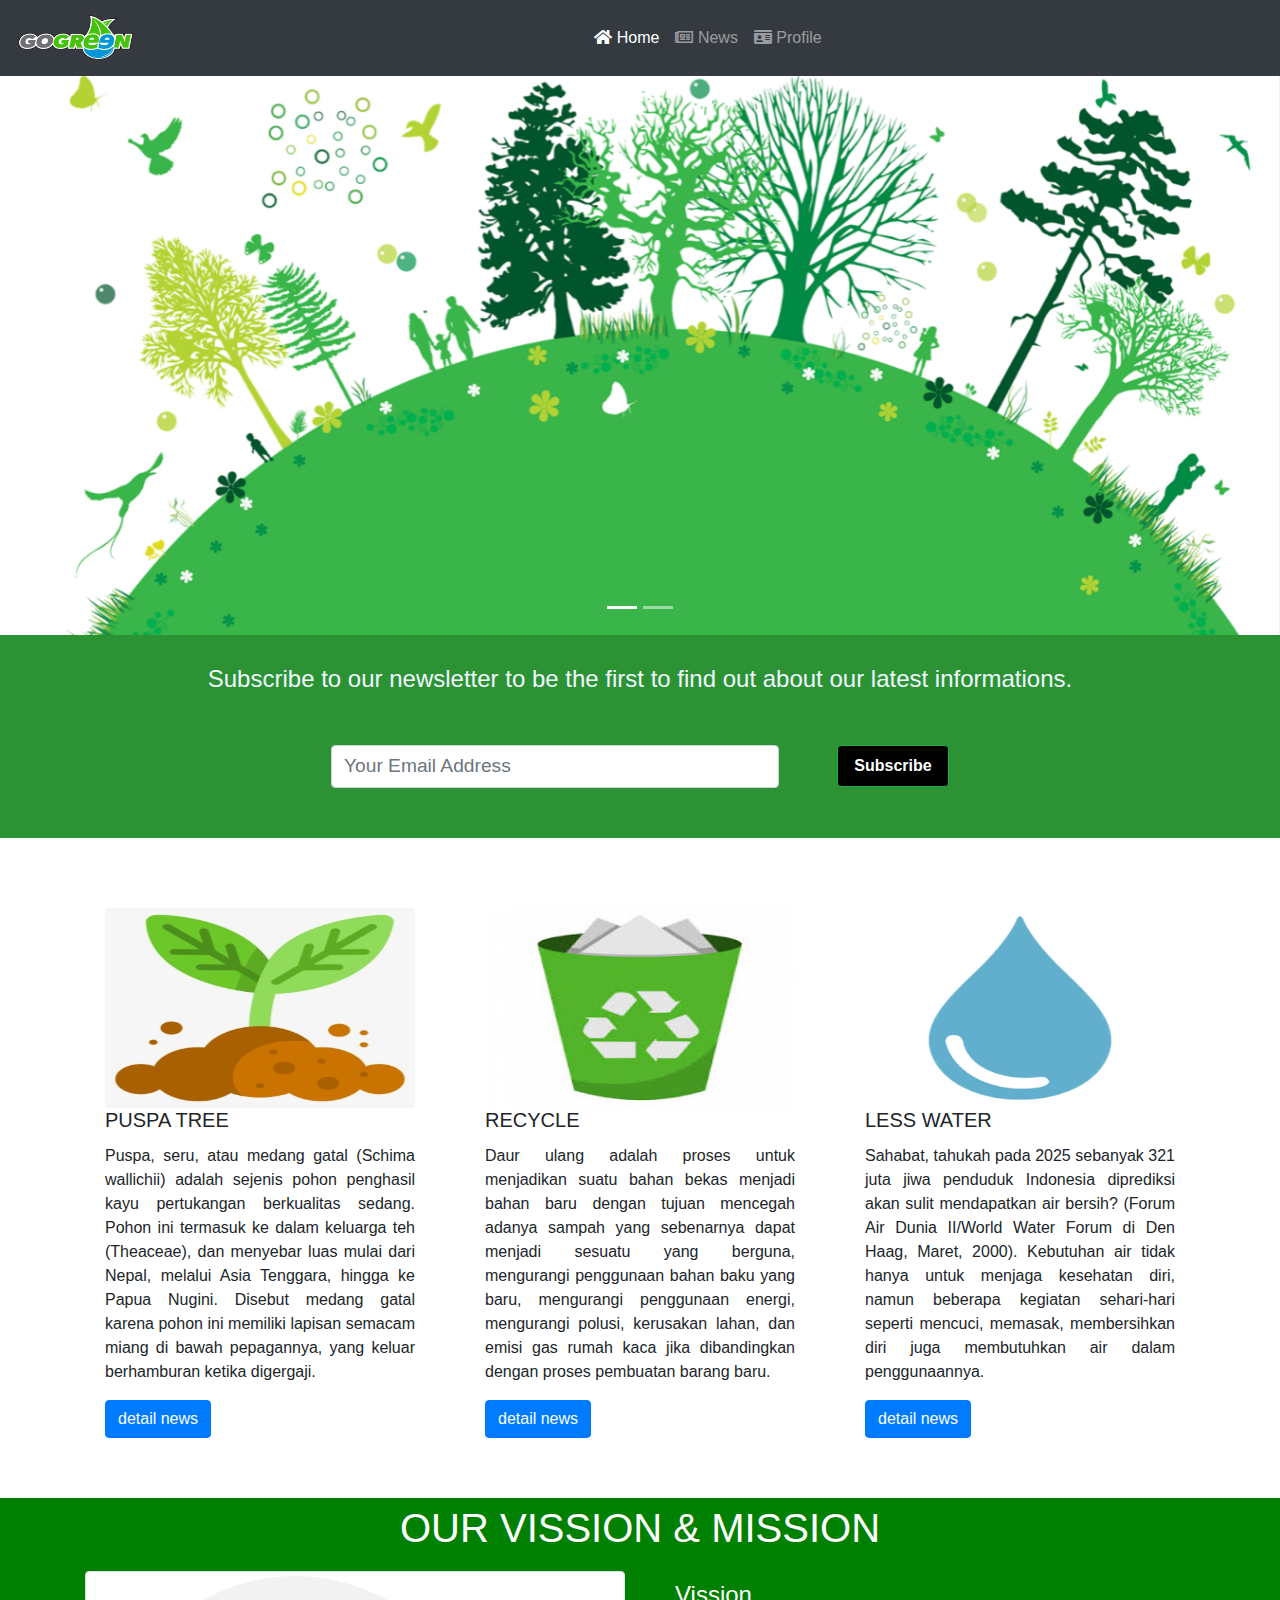
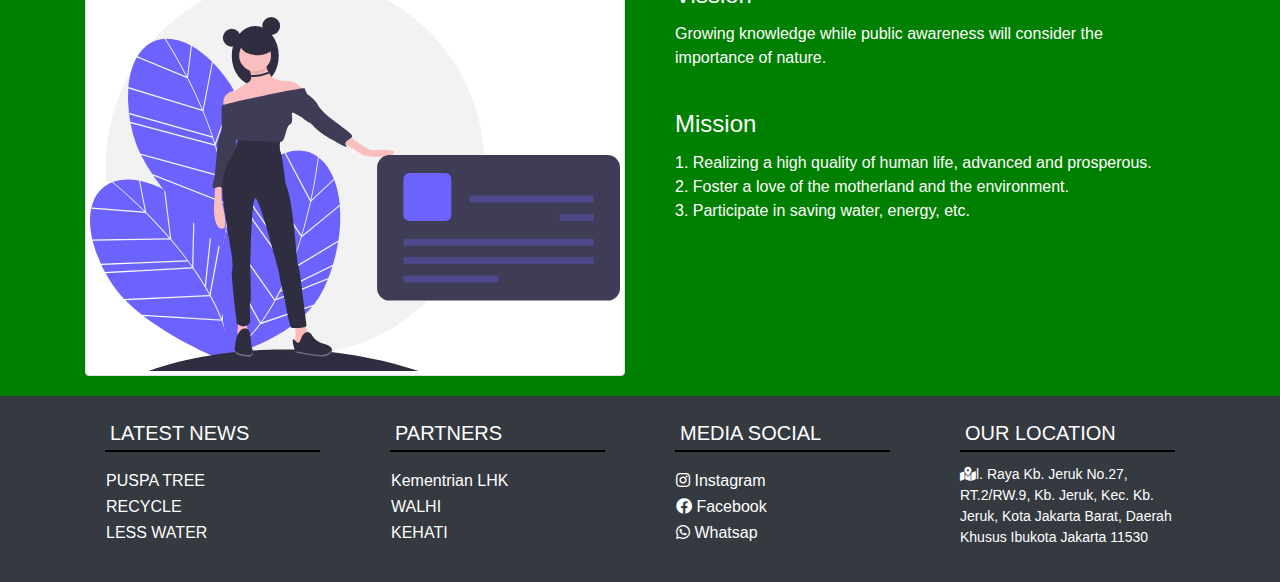
<file: index.html>
<!doctype html>
<html lang="en">

<head>
    <!-- Required meta tags -->
    <meta charset="utf-8">
    <meta name="viewport" content="width=device-width, initial-scale=1, shrink-to-fit=no">
    <link rel="icon" href="assets/gambar/logoGogreen.png" type="image/png">
    <!-- Bootstrap CSS -->
    <!-- <link rel="stylesheet" href="/assets/bootstrap-4.4.1-dist/css/bootstrap.min.css"> -->
    <link rel="stylesheet" href="https://stackpath.bootstrapcdn.com/bootstrap/4.4.1/css/bootstrap.min.css"
        integrity="sha384-Vkoo8x4CGsO3+Hhxv8T/Q5PaXtkKtu6ug5TOeNV6gBiFeWPGFN9MuhOf23Q9Ifjh" crossorigin="anonymous">
    <link rel="stylesheet" href="assets/css/style.css">
    <link rel="stylesheet" href="assets/fontawesome/css/all.min.css">
    <title>Home</title>
</head>

<body>
    <nav class="navbar navbar-expand-lg navbar-dark bg-dark">
        <a class="navbar-brand" href="#">
            <img src="assets/gambar/gogreen.png" width="120" height="50" alt="">
        </a>
        <button class="navbar-toggler" type="button" data-toggle="collapse" data-target="#navbarText"
            aria-controls="navbarText" aria-expanded="false" aria-label="Toggle navigation">
            <span class="navbar-toggler-icon"></span>
        </button>
        <div class="collapse navbar-collapse" id="navbarText">
            <ul class="navbar-nav mx-lg-auto">
                <li class="nav-item">
                    <a class="nav-link active" href="#"> <i class="fa fa-home"></i> Home </a>
                </li>
                <li>
                    <a class="nav-link" href="#news"><i class="far fa-newspaper"></i> News</a>
                </li>
                <li>
                    <a class="nav-link" href="profile.html"><i class="fas fa-id-card"></i> Profile</a>
                </li>
            </ul>
        </div>
    </nav>
    <section>
        <div id="carouselExampleCaptions" class="carousel slide" data-ride="carousel">
            <ol class="carousel-indicators">
                <li data-target="#carouselExampleCaptions" data-slide-to="0" class="active"></li>
                <li data-target="#carouselExampleCaptions" data-slide-to="1"></li>
            </ol>
            <div class="carousel-inner">
                <div class="carousel-item active">
                    <img src="assets/gambar/alam2.png" class="d-block w-100" alt="...">
                </div>
                <div class="carousel-item">
                    <img src="assets/gambar/bumi_zag.png" class="d-block w-100" alt="...">
                </div>
            </div>
            <a class="carousel-control-prev" href="#carouselExampleCaptions" role="button" data-slide="prev">
                <span class="carousel-control-prev-icon" aria-hidden="true"></span>
                <span class="sr-only">Previous</span>
            </a>
            <a class="carousel-control-next" href="#carouselExampleCaptions" role="button" data-slide="next">
                <span class="carousel-control-next-icon" aria-hidden="true"></span>
                <span class="sr-only">Next</span>
            </a>
        </div>
    </section>
    <section class="subsBlok">
        <h4 style="color: aliceblue;">Subscribe to our newsletter to be the first to find out about our latest
            informations.</h4>
        <form class="form-inline" name="muform">
            <input id="emailSubs" class="form-control mr-sm-5" id="email" type="email" placeholder="Your Email Address">
            <input id="subs" value="Subscribe" class="btn btn-outline-success my-2 my-sm-0" type="button">
        </form>
    </section>
    <section class="subsBlok" id="news">
        <div class="container-lg">
            <div class="row">
                <div class="col-sm-4">
                    <div class="card-body">
                        <img class="card-img-top" src="assets/gambar/smallTree.png" alt="Growt Plant" height="200px">
                        <h5 class="card-title">PUSPA TREE</h5>
                        <p class="card-text text-justify">Puspa, seru, atau medang gatal (Schima wallichii) adalah
                            sejenis pohon penghasil kayu pertukangan berkualitas sedang. Pohon ini termasuk ke dalam
                            keluarga teh (Theaceae), dan menyebar luas mulai dari Nepal, melalui Asia Tenggara, hingga
                            ke Papua Nugini. Disebut medang gatal karena pohon ini memiliki lapisan semacam miang di
                            bawah pepagannya, yang keluar berhamburan ketika digergaji.</p>
                        <a href="growTree.html" class="btn btn-primary">detail news</a>
                    </div>
                </div>
                <div class="col-sm-4">
                    <div class="card-body">
                        <img class="card-img-top" src="assets/gambar/recyle.jpg" alt="Growt Plant" height="200px">
                        <h5 class="card-title">RECYCLE</h5>
                        <p class="card-text text-justify">Daur ulang adalah proses untuk menjadikan suatu bahan bekas
                            menjadi bahan baru dengan tujuan mencegah adanya sampah yang sebenarnya dapat menjadi
                            sesuatu yang berguna, mengurangi penggunaan bahan baku yang baru, mengurangi penggunaan
                            energi, mengurangi polusi, kerusakan lahan, dan emisi gas rumah kaca jika dibandingkan
                            dengan proses pembuatan barang baru.</p>
                        <a href="recyle.html" class="btn btn-primary">detail news</a>
                    </div>
                </div>
                <div class="col-sm-4">
                    <div class="card-body">
                        <img class="card-img-top" src="assets/gambar/water.png" alt="Growt Plant" height="200px">
                        <h5 class="card-title">LESS WATER</h5>
                        <p class="card-text text-justify">
                            Sahabat, tahukah pada 2025 sebanyak 321 juta jiwa penduduk Indonesia diprediksi akan sulit
                            mendapatkan air bersih? (Forum Air Dunia II/World Water Forum di Den Haag, Maret, 2000).
                            Kebutuhan air tidak hanya untuk menjaga kesehatan diri, namun beberapa kegiatan sehari-hari
                            seperti mencuci, memasak, membersihkan diri juga membutuhkan air dalam penggunaannya.
                        </p>
                        <a href="lesswater.html" class="btn btn-primary">detail news</a>
                    </div>
                </div>
            </div>
        </div>
    </section>
    <section class="visi-misi" id="visi-misi">
        <div class="container">
            <p class="text-center text-uppercase judul text-white">Our Vission & Mission</p>
            <div class="row">
                <div class="col-lg-6">
                    <img src="assets/gambar/undraw_profile_data_mk6k.svg" alt="gambarTree" class="img-thumbnail">
                </div>
                <div class="col-lg-6">
                    <div class="row">
                        <div class="col-lg-12">
                            <div class="card text-white">
                                <div class="card-body">
                                    <h4 class="card-title">Vission</h4>
                                    <p class="card-text">
                                        Growing knowledge while public awareness will consider the importance of nature.
                                    </p>
                                </div>
                            </div>
                        </div>
                        <div class="col-lg-12">
                            <div class="card text-white">
                                <div class="card-body">
                                    <h4 class="card-title">Mission</h4>
                                    <p class="card-text">
                                        1. Realizing a high quality of human life, advanced and prosperous. <br>
                                        2. Foster a love of the motherland and the environment. <br>
                                        3. Participate in saving water, energy, etc.
                                    </p>
                                </div>
                            </div>
                        </div>
                    </div>
                </div>
            </div>
        </div>
    </section>
    <section class="footer bg-dark">
        <div class="container">
            <div class="row">
                <div class="col-lg-3">
                    <div class="card">
                        <div class="card-body">
                            <h5 class="card-title text-uppercase text-white"
                                style="border-bottom: 2px solid black; padding: 5px;">
                                Latest NEWS
                            </h5>
                            <p class="card-text">
                                <ul class="text-white list-group">
                                    <a href="growTree.html">
                                        <li class="list-group-item">PUSPA TREE</li>
                                    </a>
                                    <a href="recyle.html">
                                        <li class="list-group-item">RECYCLE</li>
                                    </a>
                                    <a href="lesswater.html">
                                        <li class="list-group-item">LESS WATER</li>
                                    </a>
                                </ul>
                            </p>
                        </div>
                    </div>
                </div>
                <div class="col-lg-3">
                    <div class="card">
                        <div class="card-body ">
                            <h5 class="card-title text-uppercase text-white"
                                style="border-bottom: 2px solid black; padding: 5px;">
                                Partners
                            </h5>
                            <p class="card-text">
                                <ul class="text-white list-group">
                                    <li class="list-group-item">Kementrian LHK</li>
                                    <li class="list-group-item">WALHI</li>
                                    <li class="list-group-item">KEHATI</li>
                                </ul>
                            </p>
                        </div>
                    </div>
                </div>
                <div class="col-lg-3">
                    <div class="card">
                        <div class="card-body">
                            <h5 class="card-title text-uppercase text-white"
                                style="border-bottom: 2px solid black; padding: 5px;">
                                Media Social
                            </h5>
                            <p class="card-text">
                                <ul class="text-white list-group">
                                    <a href="https://www.instagram.com/">
                                        <li class="list-group-item"><i class="fab fa-instagram"></i> Instagram</li>
                                    </a>
                                    <a href="https://www.Facebook.com">
                                        <li class="list-group-item"><i class="fab fa-facebook"></i> Facebook</li>
                                    </a>
                                    <a href="https://www.whatsapp.com">
                                        <li class="list-group-item"><i class="fab fa-whatsapp"></i> Whatsap</li>
                                    </a>
                                </ul>
                            </p>
                        </div>
                    </div>
                </div>
                <div class="col-lg-3">
                    <div class="card">
                        <div class="card-body">
                            <h5 class="card-title text-uppercase text-white"
                                style="border-bottom: 2px solid black; padding: 5px;">
                                Our Location
                            </h5>
                            <p class="card-text text-white" style="font-size: 14px;"><i
                                    class="fas fa-map-marked-alt"></i>l. Raya Kb. Jeruk
                                No.27, RT.2/RW.9, Kb. Jeruk, Kec. Kb. Jeruk, Kota Jakarta Barat, Daerah Khusus Ibukota
                                Jakarta 11530</p>
                        </div>
                    </div>
                </div>
            </div>
        </div>
    </section>
    <script src="assets/bootstrap-4.4.1-dist/js/jquery-3.4.1.slim.min.js"></script>
    <script src="assets/bootstrap-4.4.1-dist/js/popper.min.js"></script>
    <script src="assets/bootstrap-4.4.1-dist/js/bootstrap.min.js"></script>

    <script src="assets/js/script.js"></script>
</body>

</html>
</file>
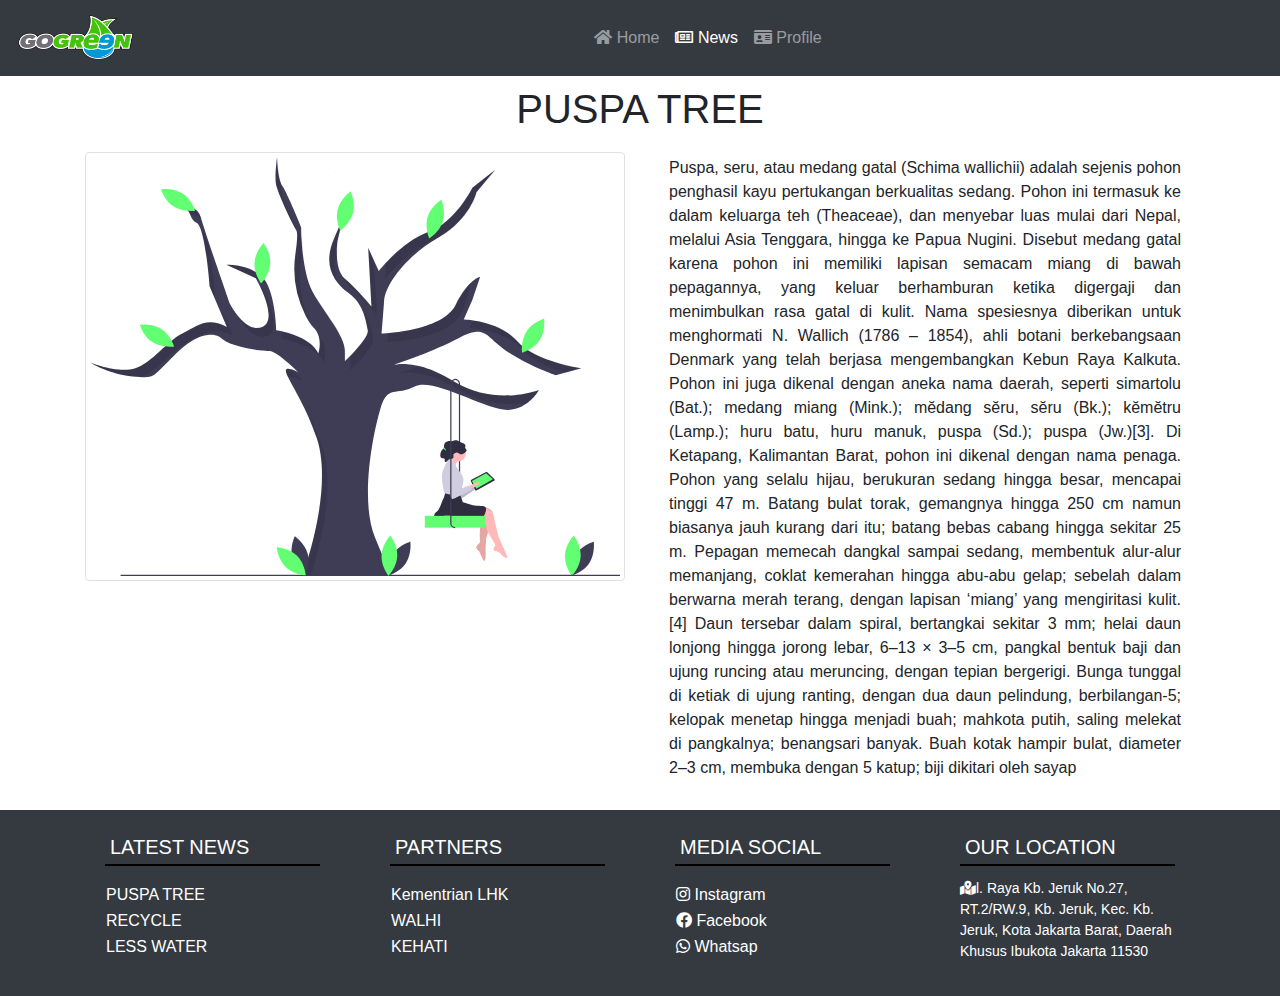
<file: growTree.html>
<!doctype html>
<html lang="en">

<head>
    <!-- Required meta tags -->
    <meta charset="utf-8">
    <meta name="viewport" content="width=device-width, initial-scale=1, shrink-to-fit=no">
    <link rel="icon" href="assets/gambar/logoGogreen.png" type="image/png">
    <!-- Bootstrap CSS -->
    <!-- <link rel="stylesheet" href="/assets/bootstrap-4.4.1-dist/css/bootstrap.min.css"> -->
    <link rel="stylesheet" href="https://stackpath.bootstrapcdn.com/bootstrap/4.4.1/css/bootstrap.min.css"
        integrity="sha384-Vkoo8x4CGsO3+Hhxv8T/Q5PaXtkKtu6ug5TOeNV6gBiFeWPGFN9MuhOf23Q9Ifjh" crossorigin="anonymous">
    <link rel="stylesheet" href="assets/css/style.css">
    <link rel="stylesheet" href="assets/fontawesome/css/all.min.css">
    <title>Puspa Tree</title>
</head>

<body>
    <nav class="navbar navbar-expand-lg navbar-dark bg-dark">
        <a class="navbar-brand" href="#">
            <img src="assets/gambar/gogreen.png" width="120" height="50" alt="">
        </a>
        <button class="navbar-toggler" type="button" data-toggle="collapse" data-target="#navbarText"
            aria-controls="navbarText" aria-expanded="false" aria-label="Toggle navigation">
            <span class="navbar-toggler-icon"></span>
        </button>
        <div class="collapse navbar-collapse" id="navbarText">
            <ul class="navbar-nav mx-lg-auto">
                <li class="nav-item">
                    <a class="nav-link" href="index.html"> <i class="fa fa-home"></i> Home </a>
                </li>
                <li>
                    <a class="nav-link active" href="index.html#news"><i class="far fa-newspaper"></i> News</a>
                </li>
                <li>
                    <a class="nav-link" href="index.html#profile"><i class="fas fa-id-card"></i> Profile</a>
                </li>
            </ul>
        </div>
    </nav>
    <!-- content -->
    <section>
        <div class="container">
            <p class="text-center text-uppercase judul"> puspa tree</p>
            <div class="row">
                <div class="col-lg-6">
                    <img src="assets/gambar/undraw_Tree_swing_646s.svg" alt="gambarTree" class="img-thumbnail">
                </div>
                <div class="col-lg-6">
                    <div class="kotak">
                        <p class="text-justify">
                            Puspa, seru, atau medang gatal (Schima wallichii) adalah sejenis pohon penghasil kayu
                            pertukangan berkualitas sedang. Pohon ini termasuk ke dalam keluarga teh (Theaceae), dan
                            menyebar luas mulai dari Nepal, melalui Asia Tenggara, hingga ke Papua Nugini. Disebut
                            medang gatal karena pohon ini memiliki lapisan semacam miang di bawah pepagannya, yang
                            keluar berhamburan ketika digergaji dan menimbulkan rasa gatal di kulit. Nama spesiesnya
                            diberikan untuk menghormati N. Wallich (1786 – 1854), ahli botani berkebangsaan Denmark yang
                            telah berjasa mengembangkan Kebun Raya Kalkuta.

                            Pohon ini juga dikenal dengan aneka nama daerah, seperti simartolu (Bat.); medang miang
                            (Mink.); mĕdang sĕru, sĕru (Bk.); kĕmĕtru (Lamp.); huru batu, huru manuk, puspa (Sd.); puspa
                            (Jw.)[3]. Di Ketapang, Kalimantan Barat, pohon ini dikenal dengan nama penaga.
                            Pohon yang selalu hijau, berukuran sedang hingga besar, mencapai tinggi 47 m. Batang bulat
                            torak, gemangnya hingga 250 cm namun biasanya jauh kurang dari itu; batang bebas cabang
                            hingga sekitar 25 m. Pepagan memecah dangkal sampai sedang, membentuk alur-alur memanjang,
                            coklat kemerahan hingga abu-abu gelap; sebelah dalam berwarna merah terang, dengan lapisan
                            ‘miang’ yang mengiritasi kulit.[4]

                            Daun tersebar dalam spiral, bertangkai sekitar 3 mm; helai daun lonjong hingga jorong lebar,
                            6–13 × 3–5 cm, pangkal bentuk baji dan ujung runcing atau meruncing, dengan tepian
                            bergerigi. Bunga tunggal di ketiak di ujung ranting, dengan dua daun pelindung,
                            berbilangan-5; kelopak menetap hingga menjadi buah; mahkota putih, saling melekat di
                            pangkalnya; benangsari banyak. Buah kotak hampir bulat, diameter 2–3 cm, membuka dengan 5
                            katup; biji dikitari oleh sayap
                        </p>
                    </div>
                </div>
            </div>
        </div>
    </section>
    <section class="footer bg-dark">
        <div class="container">
            <div class="row">
                <div class="col-lg-3">
                    <div class="card">
                        <div class="card-body">
                            <h5 class="card-title text-uppercase text-white"
                                style="border-bottom: 2px solid black; padding: 5px;">
                                Latest NEWS
                            </h5>
                            <p class="card-text">
                                <ul class="text-white list-group">
                                    <a href="growTree.html">
                                        <li class="list-group-item">PUSPA TREE</li>
                                    </a>
                                    <a href="recyle.html">
                                        <li class="list-group-item">RECYCLE</li>
                                    </a>
                                    <a href="lesswater.html">
                                        <li class="list-group-item">LESS WATER</li>
                                    </a>
                                </ul>
                            </p>
                        </div>
                    </div>
                </div>
                <div class="col-lg-3">
                    <div class="card">
                        <div class="card-body ">
                            <h5 class="card-title text-uppercase text-white"
                                style="border-bottom: 2px solid black; padding: 5px;">
                                Partners
                            </h5>
                            <p class="card-text">
                                <ul class="text-white list-group">
                                    <li class="list-group-item">Kementrian LHK</li>
                                    <li class="list-group-item">WALHI</li>
                                    <li class="list-group-item">KEHATI</li>
                                </ul>
                            </p>
                        </div>
                    </div>
                </div>
                <div class="col-lg-3">
                    <div class="card">
                        <div class="card-body">
                            <h5 class="card-title text-uppercase text-white"
                                style="border-bottom: 2px solid black; padding: 5px;">
                                Media Social
                            </h5>
                            <p class="card-text">
                                <ul class="text-white list-group">
                                    <a href="https://www.instagram.com/">
                                        <li class="list-group-item"><i class="fab fa-instagram"></i> Instagram</li>
                                    </a>
                                    <a href="https://www.Facebook.com">
                                        <li class="list-group-item"><i class="fab fa-facebook"></i> Facebook</li>
                                    </a>
                                    <a href="https://www.whatsapp.com">
                                        <li class="list-group-item"><i class="fab fa-whatsapp"></i> Whatsap</li>
                                    </a>
                                </ul>
                            </p>
                        </div>
                    </div>
                </div>
                <div class="col-lg-3">
                    <div class="card">
                        <div class="card-body">
                            <h5 class="card-title text-uppercase text-white"
                                style="border-bottom: 2px solid black; padding: 5px;">
                                Our Location
                            </h5>
                            <p class="card-text text-white" style="font-size: 14px;"><i
                                    class="fas fa-map-marked-alt"></i>l. Raya Kb. Jeruk
                                No.27, RT.2/RW.9, Kb. Jeruk, Kec. Kb. Jeruk, Kota Jakarta Barat, Daerah Khusus Ibukota
                                Jakarta 11530</p>
                        </div>
                    </div>
                </div>
            </div>
        </div>
        <script src="assets/bootstrap-4.4.1-dist/js/jquery-3.4.1.slim.min.js"></script>
        <script src="assets/bootstrap-4.4.1-dist/js/popper.min.js"></script>
        <script src="assets/bootstrap-4.4.1-dist/js/bootstrap.min.js"></script>
</body>

</html>
</file>
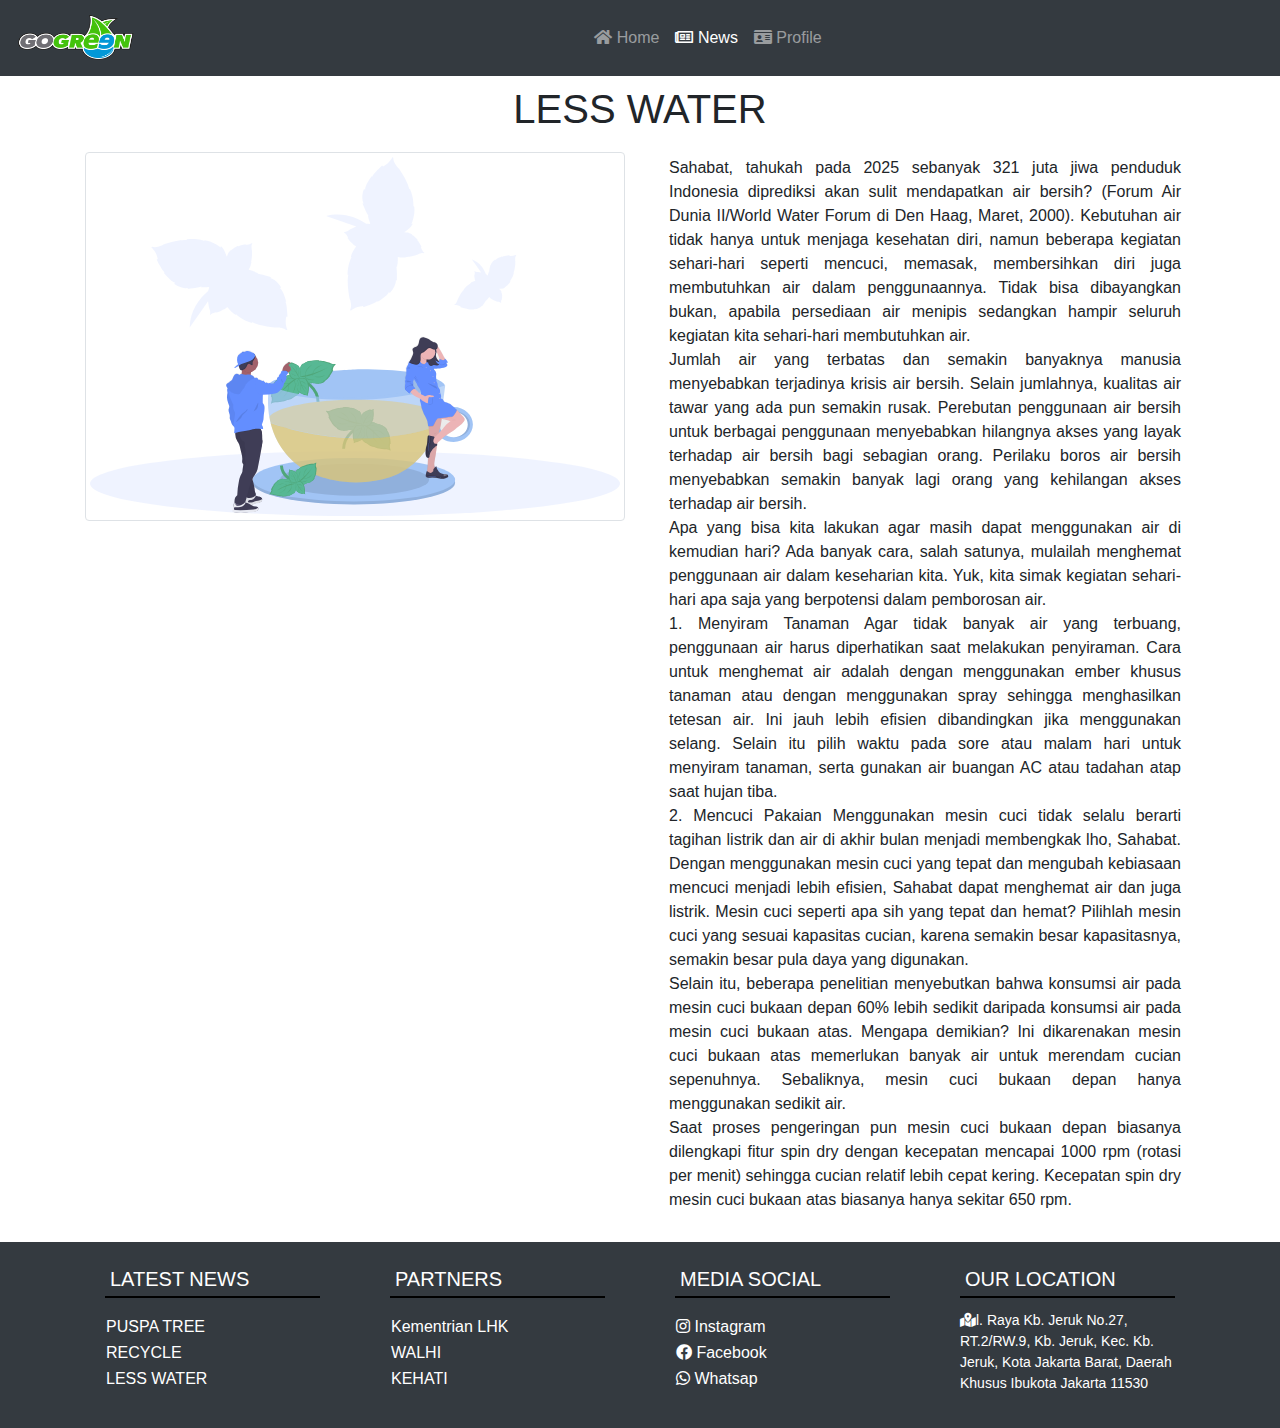
<file: lesswater.html>
<!doctype html>
<html lang="en">

<head>
    <!-- Required meta tags -->

    <meta charset="utf-8">
    <meta name="viewport" content="width=device-width, initial-scale=1, shrink-to-fit=no">
    <link rel="icon" href="assets/gambar/logoGogreen.png" type="image/png">
    <!-- Bootstrap CSS -->
    <!-- <link rel="stylesheet" href="/assets/bootstrap-4.4.1-dist/css/bootstrap.min.css"> -->
    <link rel="stylesheet" href="https://stackpath.bootstrapcdn.com/bootstrap/4.4.1/css/bootstrap.min.css"
        integrity="sha384-Vkoo8x4CGsO3+Hhxv8T/Q5PaXtkKtu6ug5TOeNV6gBiFeWPGFN9MuhOf23Q9Ifjh" crossorigin="anonymous">
    <link rel="stylesheet" href="assets/css/style.css">
    <link rel="stylesheet" href="assets/fontawesome/css/all.min.css">
    <title>Less Water</title>
</head>

<body>
    <nav class="navbar navbar-expand-lg navbar-dark bg-dark">
        <a class="navbar-brand" href="#">
            <img src="assets/gambar/gogreen.png" width="120" height="50" alt="">
        </a>
        <button class="navbar-toggler" type="button" data-toggle="collapse" data-target="#navbarText"
            aria-controls="navbarText" aria-expanded="false" aria-label="Toggle navigation">
            <span class="navbar-toggler-icon"></span>
        </button>
        <div class="collapse navbar-collapse" id="navbarText">
            <ul class="navbar-nav mx-lg-auto">
                <li class="nav-item">
                    <a class="nav-link" href="index.html"> <i class="fa fa-home"></i> Home </a>
                </li>
                <li>
                    <a class="nav-link active" href="index.html#news"><i class="far fa-newspaper"></i> News</a>
                </li>
                <li>
                    <a class="nav-link" href="profile.html"><i class="fas fa-id-card"></i> Profile</a>
                </li>
            </ul>
        </div>
    </nav>
    <!-- content -->
    <section>
        <div class="container">
            <p class="text-center text-uppercase judul">less water</p>
            <div class="row">
                <div class="col-lg-6">
                    <img src="assets/gambar/undraw_mint_tea_7su0.svg" alt="gambarTree" class="img-thumbnail">
                </div>
                <div class="col-lg-6">
                    <div class="kotak">
                        <p class="text-justify">Sahabat, tahukah pada 2025 sebanyak 321 juta jiwa penduduk Indonesia
                            diprediksi akan sulit mendapatkan air bersih? (Forum Air Dunia II/World Water Forum di Den
                            Haag, Maret, 2000). Kebutuhan air tidak hanya untuk menjaga kesehatan diri, namun beberapa
                            kegiatan sehari-hari seperti mencuci, memasak, membersihkan diri juga membutuhkan air dalam
                            penggunaannya. Tidak bisa dibayangkan bukan, apabila persediaan air menipis sedangkan hampir
                            seluruh kegiatan kita sehari-hari membutuhkan air.
                            <br>
                            Jumlah air yang terbatas dan semakin banyaknya manusia menyebabkan terjadinya krisis air
                            bersih. Selain jumlahnya, kualitas air tawar yang ada pun semakin rusak. Perebutan
                            penggunaan air bersih untuk berbagai penggunaan menyebabkan hilangnya akses yang layak
                            terhadap air bersih bagi sebagian orang. Perilaku boros air bersih menyebabkan semakin
                            banyak lagi orang yang kehilangan akses terhadap air bersih.
                            <br>
                            Apa yang bisa kita lakukan agar masih dapat menggunakan air di kemudian hari? Ada banyak
                            cara, salah satunya, mulailah menghemat penggunaan air dalam keseharian kita.
                            Yuk, kita simak kegiatan sehari-hari apa saja yang berpotensi dalam pemborosan air.
                            <br>
                            1. Menyiram Tanaman
                            Agar tidak banyak air yang terbuang, penggunaan air harus diperhatikan saat melakukan
                            penyiraman. Cara untuk menghemat air adalah dengan menggunakan ember khusus tanaman atau
                            dengan menggunakan spray sehingga menghasilkan tetesan air. Ini jauh lebih efisien
                            dibandingkan jika menggunakan selang. Selain itu pilih waktu pada sore atau malam hari untuk
                            menyiram tanaman, serta gunakan air buangan AC atau tadahan atap saat hujan tiba.
                            <br>
                            2. Mencuci Pakaian
                            Menggunakan mesin cuci tidak selalu berarti tagihan listrik dan air di akhir bulan menjadi
                            membengkak lho, Sahabat. Dengan menggunakan mesin cuci yang tepat dan mengubah kebiasaan
                            mencuci menjadi lebih efisien, Sahabat dapat menghemat air dan juga listrik. Mesin cuci
                            seperti apa sih yang tepat dan hemat? Pilihlah mesin cuci yang sesuai kapasitas cucian,
                            karena semakin besar kapasitasnya, semakin besar pula daya yang digunakan.
                            <br>
                            Selain itu, beberapa penelitian menyebutkan bahwa konsumsi air pada mesin cuci bukaan depan
                            60% lebih sedikit daripada konsumsi air pada mesin cuci bukaan atas. Mengapa demikian? Ini
                            dikarenakan mesin cuci bukaan atas memerlukan banyak air untuk merendam cucian sepenuhnya.
                            Sebaliknya, mesin cuci bukaan depan hanya menggunakan sedikit air.
                            <br>
                            Saat proses pengeringan pun mesin cuci bukaan depan biasanya dilengkapi fitur spin dry
                            dengan kecepatan mencapai 1000 rpm (rotasi per menit) sehingga cucian relatif lebih cepat
                            kering. Kecepatan spin dry mesin cuci bukaan atas biasanya hanya sekitar 650 rpm.
                        </p>
                    </div>
                </div>
            </div>
        </div>
    </section>
    <section class="footer bg-dark">
        <div class="container">
            <div class="row">
                <div class="col-lg-3">
                    <div class="card">
                        <div class="card-body">
                            <h5 class="card-title text-uppercase text-white"
                                style="border-bottom: 2px solid black; padding: 5px;">
                                Latest NEWS
                            </h5>
                            <p class="card-text">
                                <ul class="text-white list-group">
                                    <a href="growTree.html">
                                        <li class="list-group-item">PUSPA TREE</li>
                                    </a>
                                    <a href="recyle.html">
                                        <li class="list-group-item">RECYCLE</li>
                                    </a>
                                    <a href="lesswater.html">
                                        <li class="list-group-item">LESS WATER</li>
                                    </a>
                                </ul>
                            </p>
                        </div>
                    </div>
                </div>
                <div class="col-lg-3">
                    <div class="card">
                        <div class="card-body ">
                            <h5 class="card-title text-uppercase text-white"
                                style="border-bottom: 2px solid black; padding: 5px;">
                                Partners
                            </h5>
                            <p class="card-text">
                                <ul class="text-white list-group">
                                    <li class="list-group-item">Kementrian LHK</li>
                                    <li class="list-group-item">WALHI</li>
                                    <li class="list-group-item">KEHATI</li>
                                </ul>
                            </p>
                        </div>
                    </div>
                </div>
                <div class="col-lg-3">
                    <div class="card">
                        <div class="card-body">
                            <h5 class="card-title text-uppercase text-white"
                                style="border-bottom: 2px solid black; padding: 5px;">
                                Media Social
                            </h5>
                            <p class="card-text">
                                <ul class="text-white list-group">
                                    <a href="https://www.instagram.com/">
                                        <li class="list-group-item"><i class="fab fa-instagram"></i> Instagram</li>
                                    </a>
                                    <a href="https://www.Facebook.com">
                                        <li class="list-group-item"><i class="fab fa-facebook"></i> Facebook</li>
                                    </a>
                                    <a href="https://www.whatsapp.com">
                                        <li class="list-group-item"><i class="fab fa-whatsapp"></i> Whatsap</li>
                                    </a>
                                </ul>
                            </p>
                        </div>
                    </div>
                </div>
                <div class="col-lg-3">
                    <div class="card">
                        <div class="card-body">
                            <h5 class="card-title text-uppercase text-white"
                                style="border-bottom: 2px solid black; padding: 5px;">
                                Our Location
                            </h5>
                            <p class="card-text text-white" style="font-size: 14px;"><i
                                    class="fas fa-map-marked-alt"></i>l. Raya Kb. Jeruk
                                No.27, RT.2/RW.9, Kb. Jeruk, Kec. Kb. Jeruk, Kota Jakarta Barat, Daerah Khusus Ibukota
                                Jakarta 11530</p>
                        </div>
                    </div>
                </div>
            </div>
        </div>
        <script src="assets/bootstrap-4.4.1-dist/js/jquery-3.4.1.slim.min.js"></script>
        <script src="assets/bootstrap-4.4.1-dist/js/popper.min.js"></script>
        <script src="assets/bootstrap-4.4.1-dist/js/bootstrap.min.js"></script>
</body>

</html>
</file>
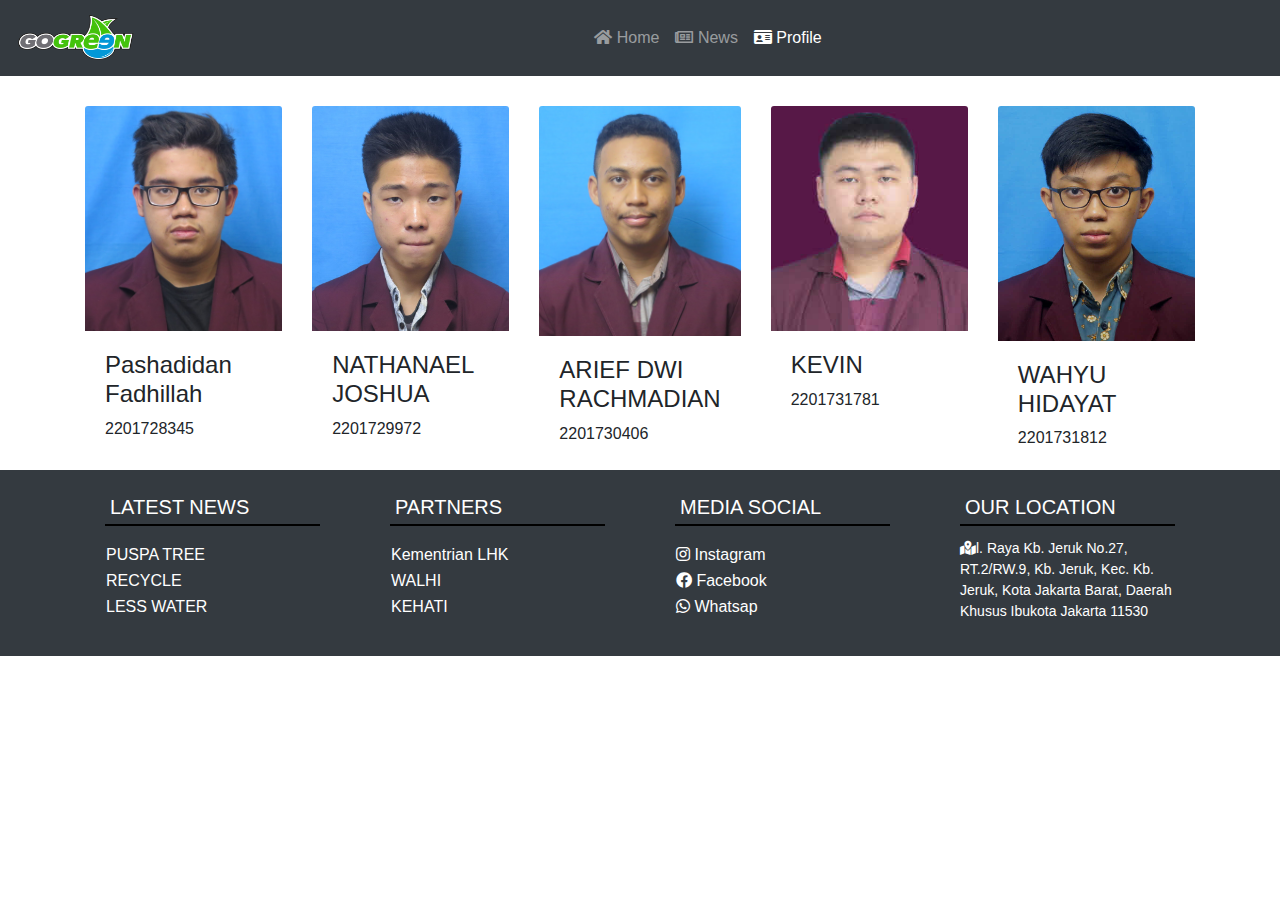
<file: profile.html>
<!doctype html>
<html lang="en">

<head>
    <!-- Required meta tags -->

    <meta charset="utf-8">
    <meta name="viewport" content="width=device-width, initial-scale=1, shrink-to-fit=no">
    <link rel="icon" href="assets/gambar/logoGogreen.png" type="image/png">
    <!-- Bootstrap CSS -->
    <!-- <link rel="stylesheet" href="/assets/bootstrap-4.4.1-dist/css/bootstrap.min.css"> -->
    <link rel="stylesheet" href="https://stackpath.bootstrapcdn.com/bootstrap/4.4.1/css/bootstrap.min.css"
        integrity="sha384-Vkoo8x4CGsO3+Hhxv8T/Q5PaXtkKtu6ug5TOeNV6gBiFeWPGFN9MuhOf23Q9Ifjh" crossorigin="anonymous">
    <link rel="stylesheet" href="assets/css/style.css">
    <link rel="stylesheet" href="assets/fontawesome/css/all.min.css">
    <title>Profile</title>
</head>

<body>
    <nav class="navbar navbar-expand-lg navbar-dark bg-dark">
        <a class="navbar-brand" href="#">
            <img src="assets/gambar/gogreen.png" width="120" height="50" alt="">
        </a>
        <button class="navbar-toggler" type="button" data-toggle="collapse" data-target="#navbarText"
            aria-controls="navbarText" aria-expanded="false" aria-label="Toggle navigation">
            <span class="navbar-toggler-icon"></span>
        </button>
        <div class="collapse navbar-collapse" id="navbarText">
            <ul class="navbar-nav mx-lg-auto">
                <li class="nav-item">
                    <a class="nav-link" href="index.html"> <i class="fa fa-home"></i> Home </a>
                </li>
                <li>
                    <a class="nav-link" href="index.html#news"><i class="far fa-newspaper"></i> News</a>
                </li>
                <li>
                    <a class="nav-link active" href="profile.html"><i class="fas fa-id-card"></i> Profile</a>
                </li>
            </ul>
        </div>
    </nav>
    <!-- content -->
    <section class="profile">
        <div class="container">
            <div class="row">
                <div class="col-lg">
                    <div class="card">
                        <img src="assets/gambar/pasadidan.jpg" class="card-img-top" alt="fotopasadidan">
                        <div class="card-body">
                            <h4>Pashadidan Fadhillah</h4>
                            <p class="card-text">
                                2201728345
                            </p>
                        </div>
                    </div>
                </div>
                <div class="col-lg">
                    <div class="card">
                        <img src="assets/gambar/natan.jpg" class="card-img-top" alt="fotopasadidan">
                        <div class="card-body">
                            <h4>NATHANAEL JOSHUA</h4>
                            <p class="card-text">
                                2201729972
                            </p>
                        </div>
                    </div>
                </div>
                <div class="col-lg">
                    <div class="card">
                        <img src="assets/gambar/arief.jpg" class="card-img-top" alt="fotopasadidan">
                        <div class="card-body">
                            <h4>ARIEF DWI RACHMADIAN</h4>
                            <p class="card-text">
                                2201730406
                            </p>
                        </div>
                    </div>
                </div>
                <div class="col-lg">
                    <div class="card">
                        <img src="assets/gambar/kevin.jpg" class="card-img-top" alt="fotopasadidan">
                        <div class="card-body">
                            <h4>KEVIN</h4>
                            <p class="card-text">
                                2201731781
                            </p>
                        </div>
                    </div>
                </div>
                <div class="col-lg">
                    <div class="card">
                        <img src="assets/gambar/wahyu.jpg" class="card-img-top" alt="fotopasadidan">
                        <div class="card-body">
                            <h4>WAHYU HIDAYAT</h4>
                            <p class="card-text">
                                2201731812
                            </p>
                        </div>
                    </div>
                </div>
            </div>
        </div>
    </section>
    <section class="footer bg-dark">
        <div class="container">
            <div class="row">
                <div class="col-lg-3">
                    <div class="card">
                        <div class="card-body">
                            <h5 class="card-title text-uppercase text-white"
                                style="border-bottom: 2px solid black; padding: 5px;">
                                Latest NEWS
                            </h5>
                            <p class="card-text">
                                <ul class="text-white list-group">
                                    <a href="growTree.html">
                                        <li class="list-group-item">PUSPA TREE</li>
                                    </a>
                                    <a href="recyle.html">
                                        <li class="list-group-item">RECYCLE</li>
                                    </a>
                                    <a href="lesswater.html">
                                        <li class="list-group-item">LESS WATER</li>
                                    </a>
                                </ul>
                            </p>
                        </div>
                    </div>
                </div>
                <div class="col-lg-3">
                    <div class="card">
                        <div class="card-body ">
                            <h5 class="card-title text-uppercase text-white"
                                style="border-bottom: 2px solid black; padding: 5px;">
                                Partners
                            </h5>
                            <p class="card-text">
                                <ul class="text-white list-group">
                                    <li class="list-group-item">Kementrian LHK</li>
                                    <li class="list-group-item">WALHI</li>
                                    <li class="list-group-item">KEHATI</li>
                                </ul>
                            </p>
                        </div>
                    </div>
                </div>
                <div class="col-lg-3">
                    <div class="card">
                        <div class="card-body">
                            <h5 class="card-title text-uppercase text-white"
                                style="border-bottom: 2px solid black; padding: 5px;">
                                Media Social
                            </h5>
                            <p class="card-text">
                                <ul class="text-white list-group">
                                    <a href="https://www.instagram.com/">
                                        <li class="list-group-item"><i class="fab fa-instagram"></i> Instagram</li>
                                    </a>
                                    <a href="https://www.Facebook.com">
                                        <li class="list-group-item"><i class="fab fa-facebook"></i> Facebook</li>
                                    </a>
                                    <a href="https://www.whatsapp.com">
                                        <li class="list-group-item"><i class="fab fa-whatsapp"></i> Whatsap</li>
                                    </a>
                                </ul>
                            </p>
                        </div>
                    </div>
                </div>
                <div class="col-lg-3">
                    <div class="card">
                        <div class="card-body">
                            <h5 class="card-title text-uppercase text-white"
                                style="border-bottom: 2px solid black; padding: 5px;">
                                Our Location
                            </h5>
                            <p class="card-text text-white" style="font-size: 14px;"><i
                                    class="fas fa-map-marked-alt"></i>l. Raya Kb. Jeruk
                                No.27, RT.2/RW.9, Kb. Jeruk, Kec. Kb. Jeruk, Kota Jakarta Barat, Daerah Khusus Ibukota
                                Jakarta 11530</p>
                        </div>
                    </div>
                </div>
            </div>
        </div>
        <script src="assets/bootstrap-4.4.1-dist/js/jquery-3.4.1.slim.min.js"></script>
        <script src="assets/bootstrap-4.4.1-dist/js/popper.min.js"></script>
        <script src="assets/bootstrap-4.4.1-dist/js/bootstrap.min.js"></script>
</body>

</html>
</file>
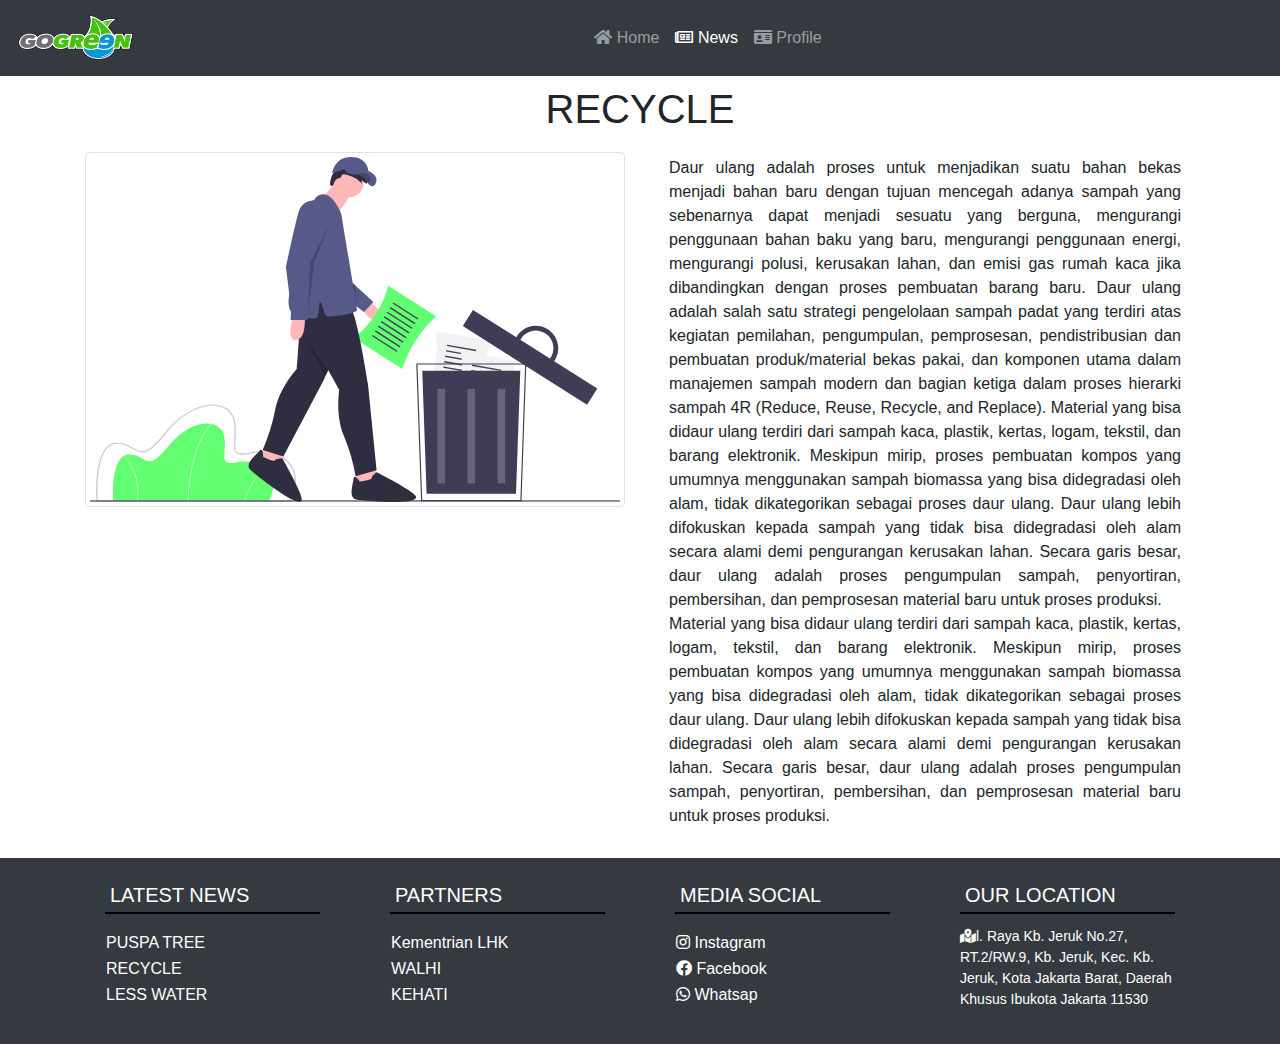
<file: recyle.html>
<!doctype html>
<html lang="en">

<head>
    <!-- Required meta tags -->
    <meta charset="utf-8">
    <meta name="viewport" content="width=device-width, initial-scale=1, shrink-to-fit=no">
    <link rel="icon" href="assets/gambar/logoGogreen.png" type="image/png">
    <!-- Bootstrap CSS -->
    <!-- <link rel="stylesheet" href="/assets/bootstrap-4.4.1-dist/css/bootstrap.min.css"> -->
    <link rel="stylesheet" href="https://stackpath.bootstrapcdn.com/bootstrap/4.4.1/css/bootstrap.min.css"
        integrity="sha384-Vkoo8x4CGsO3+Hhxv8T/Q5PaXtkKtu6ug5TOeNV6gBiFeWPGFN9MuhOf23Q9Ifjh" crossorigin="anonymous">
    <link rel="stylesheet" href="assets/css/style.css">
    <link rel="stylesheet" href="assets/fontawesome/css/all.min.css">
    <title>Recycle</title>
</head>

<body>
    <nav class="navbar navbar-expand-lg navbar-dark bg-dark">
        <a class="navbar-brand" href="#">
            <img src="assets/gambar/gogreen.png" width="120" height="50" alt="">
        </a>
        <button class="navbar-toggler" type="button" data-toggle="collapse" data-target="#navbarText"
            aria-controls="navbarText" aria-expanded="false" aria-label="Toggle navigation">
            <span class="navbar-toggler-icon"></span>
        </button>
        <div class="collapse navbar-collapse" id="navbarText">
            <ul class="navbar-nav mx-lg-auto">
                <li class="nav-item">
                    <a class="nav-link" href="index.html"> <i class="fa fa-home"></i> Home </a>
                </li>
                <li>
                    <a class="nav-link active" href="index.html#news"><i class="far fa-newspaper"></i> News</a>
                </li>
                <li>
                    <a class="nav-link" href="profile.html"><i class="fas fa-id-card"></i> Profile</a>
                </li>
            </ul>
        </div>
    </nav>
    <!-- content -->
    <section>
        <div class="container">
            <p class="text-center text-uppercase judul">RECYCLE</p>
            <div class="row">
                <div class="col-lg-6">
                    <img src="assets/gambar/undraw_throw_away_ldjd.svg" alt="gambarTree" class="img-thumbnail">
                </div>
                <div class="col-lg-6">
                    <div class="kotak">
                        <p class="text-justify">Daur ulang adalah proses untuk menjadikan suatu bahan bekas menjadi
                            bahan baru dengan tujuan mencegah adanya sampah yang sebenarnya dapat menjadi sesuatu yang
                            berguna, mengurangi penggunaan bahan baku yang baru, mengurangi penggunaan energi,
                            mengurangi polusi, kerusakan lahan, dan emisi gas rumah kaca jika dibandingkan dengan proses
                            pembuatan barang baru. Daur ulang adalah salah satu strategi pengelolaan sampah padat yang
                            terdiri atas kegiatan pemilahan, pengumpulan, pemprosesan, pendistribusian dan pembuatan
                            produk/material bekas pakai, dan komponen utama dalam manajemen sampah modern dan bagian
                            ketiga dalam proses hierarki sampah 4R (Reduce, Reuse, Recycle, and Replace).
                            Material yang bisa didaur ulang terdiri dari sampah kaca, plastik, kertas, logam, tekstil,
                            dan barang elektronik. Meskipun mirip, proses pembuatan kompos yang umumnya menggunakan
                            sampah biomassa yang bisa didegradasi oleh alam, tidak dikategorikan sebagai proses daur
                            ulang. Daur ulang lebih difokuskan kepada sampah yang tidak bisa didegradasi oleh alam
                            secara alami demi pengurangan kerusakan lahan. Secara garis besar, daur ulang adalah proses
                            pengumpulan sampah, penyortiran, pembersihan, dan pemprosesan material baru untuk proses
                            produksi.
                            <br>
                            Material yang bisa didaur ulang terdiri dari sampah kaca, plastik, kertas, logam, tekstil,
                            dan barang elektronik. Meskipun mirip, proses pembuatan kompos yang umumnya menggunakan
                            sampah biomassa yang bisa didegradasi oleh alam, tidak dikategorikan sebagai proses daur
                            ulang. Daur ulang lebih difokuskan kepada sampah yang tidak bisa didegradasi oleh alam
                            secara alami demi pengurangan kerusakan lahan. Secara garis besar, daur ulang adalah proses
                            pengumpulan sampah, penyortiran, pembersihan, dan pemprosesan material baru untuk proses
                            produksi.
                        </p>
                    </div>
                </div>
            </div>
        </div>
    </section>
    <section class="footer bg-dark">
        <div class="container">
            <div class="row">
                <div class="col-lg-3">
                    <div class="card">
                        <div class="card-body">
                            <h5 class="card-title text-uppercase text-white"
                                style="border-bottom: 2px solid black; padding: 5px;">
                                Latest NEWS
                            </h5>
                            <p class="card-text">
                                <ul class="text-white list-group">
                                    <a href="growTree.html">
                                        <li class="list-group-item">PUSPA TREE</li>
                                    </a>
                                    <a href="recyle.html">
                                        <li class="list-group-item">RECYCLE</li>
                                    </a>
                                    <a href="lesswater.html">
                                        <li class="list-group-item">LESS WATER</li>
                                    </a>
                                </ul>
                            </p>
                        </div>
                    </div>
                </div>
                <div class="col-lg-3">
                    <div class="card">
                        <div class="card-body ">
                            <h5 class="card-title text-uppercase text-white"
                                style="border-bottom: 2px solid black; padding: 5px;">
                                Partners
                            </h5>
                            <p class="card-text">
                                <ul class="text-white list-group">
                                    <li class="list-group-item">Kementrian LHK</li>
                                    <li class="list-group-item">WALHI</li>
                                    <li class="list-group-item">KEHATI</li>
                                </ul>
                            </p>
                        </div>
                    </div>
                </div>
                <div class="col-lg-3">
                    <div class="card">
                        <div class="card-body">
                            <h5 class="card-title text-uppercase text-white"
                                style="border-bottom: 2px solid black; padding: 5px;">
                                Media Social
                            </h5>
                            <p class="card-text">
                                <ul class="text-white list-group">
                                    <a href="https://www.instagram.com/">
                                        <li class="list-group-item"><i class="fab fa-instagram"></i> Instagram</li>
                                    </a>
                                    <a href="https://www.Facebook.com">
                                        <li class="list-group-item"><i class="fab fa-facebook"></i> Facebook</li>
                                    </a>
                                    <a href="https://www.whatsapp.com">
                                        <li class="list-group-item"><i class="fab fa-whatsapp"></i> Whatsap</li>
                                    </a>
                                </ul>
                            </p>
                        </div>
                    </div>
                </div>
                <div class="col-lg-3">
                    <div class="card">
                        <div class="card-body">
                            <h5 class="card-title text-uppercase text-white"
                                style="border-bottom: 2px solid black; padding: 5px;">
                                Our Location
                            </h5>
                            <p class="card-text text-white" style="font-size: 14px;"><i
                                    class="fas fa-map-marked-alt"></i>l. Raya Kb. Jeruk
                                No.27, RT.2/RW.9, Kb. Jeruk, Kec. Kb. Jeruk, Kota Jakarta Barat, Daerah Khusus Ibukota
                                Jakarta 11530</p>
                        </div>
                    </div>
                </div>
            </div>
        </div>
        <script src="assets/bootstrap-4.4.1-dist/js/jquery-3.4.1.slim.min.js"></script>
        <script src="assets/bootstrap-4.4.1-dist/js/popper.min.js"></script>
        <script src="assets/bootstrap-4.4.1-dist/js/bootstrap.min.js"></script>
</body>

</html>
</file>
<file: assets/css/style.css>
body {
    padding: 0;
    margin: 0;
}


/* navbar */
.navbar-dark .navbar-toggler {
    color: rgba(236, 30, 30, 0.5);
    border-color: rgba(0, 238, 32, 0.1)
}

.navbar-toggler {
    padding: .25rem .75rem;
    font-size: 1.25rem;
    line-height: 1;
    background-color: transparent;
    border: 1px solid transparent;
    border-radius: .25rem;
}

.subsBlok {
    margin-bottom: 30px;
    padding-bottom: 10px;
}

.subsBlok h4 {
    background-color: rgba(8, 129, 18, 0.856);
    margin: 0;
    padding-top: 30px;
    text-align: center;
}

.subsBlok .form-inline {
    background-color: rgba(8, 129, 18, 0.856);
    height: 9rem;
    display: flex;
    flex-direction: row;
    flex-wrap: wrap;
    justify-content: center;
    align-items: center;
    align-content: stretch;
    margin-bottom: 10px;
}

.subsBlok .form-inline .form-control {
    display: block;
    width: 35%;
    height: calc(1.5em + .75rem + 2px);
    padding: 1rem .75rem;
    font-size: 1.2rem;
    color: #495057;
    background-color: #fff;
    background-clip: padding-box;
    border: 1px solid #ced4da;
    border-radius: .25rem;
    transition: border-color .15s ease-in-out, box-shadow .15s ease-in-out;
}

.subsBlok .form-inline .btn-outline-success {
    color: white;
    background-color: black;
    width: 7rem;
    font-size: medium;
    font-weight: bold;
    padding: 8px;
}

.list-group-item {
    position: relative;
    display: block;
    padding: 1px;
    background-color: transparent;
    border: none;
    font-size: medium;
}

.visi-misi {
    background-color: green;
    justify-content: center;
}

.card {
    background-color: transparent;
    border: none;
}

.judul {
    font-size: 40px;
    margin: 3px;
}

.img-thumbnail {
    padding: .25rem;
    background-color: #fff;
    border: 1px solid #dee2e6;
    border-radius: .25rem;
    max-width: 100%;
    height: auto;
    margin-bottom: 20px;
    margin-top: 10px;
}

.kotak {
    padding: .25rem;
    background-color: #fff;
    border-radius: .25rem;
    max-width: 100%;
    margin: 10px;
    font-size: medium;
}

a {
    color: white;
}

a:hover {
    text-decoration: none;
    color: wheat;
}

.col-lg {
    margin-top: 30px;
}

input {
    margin: 10px;
}
</file>
